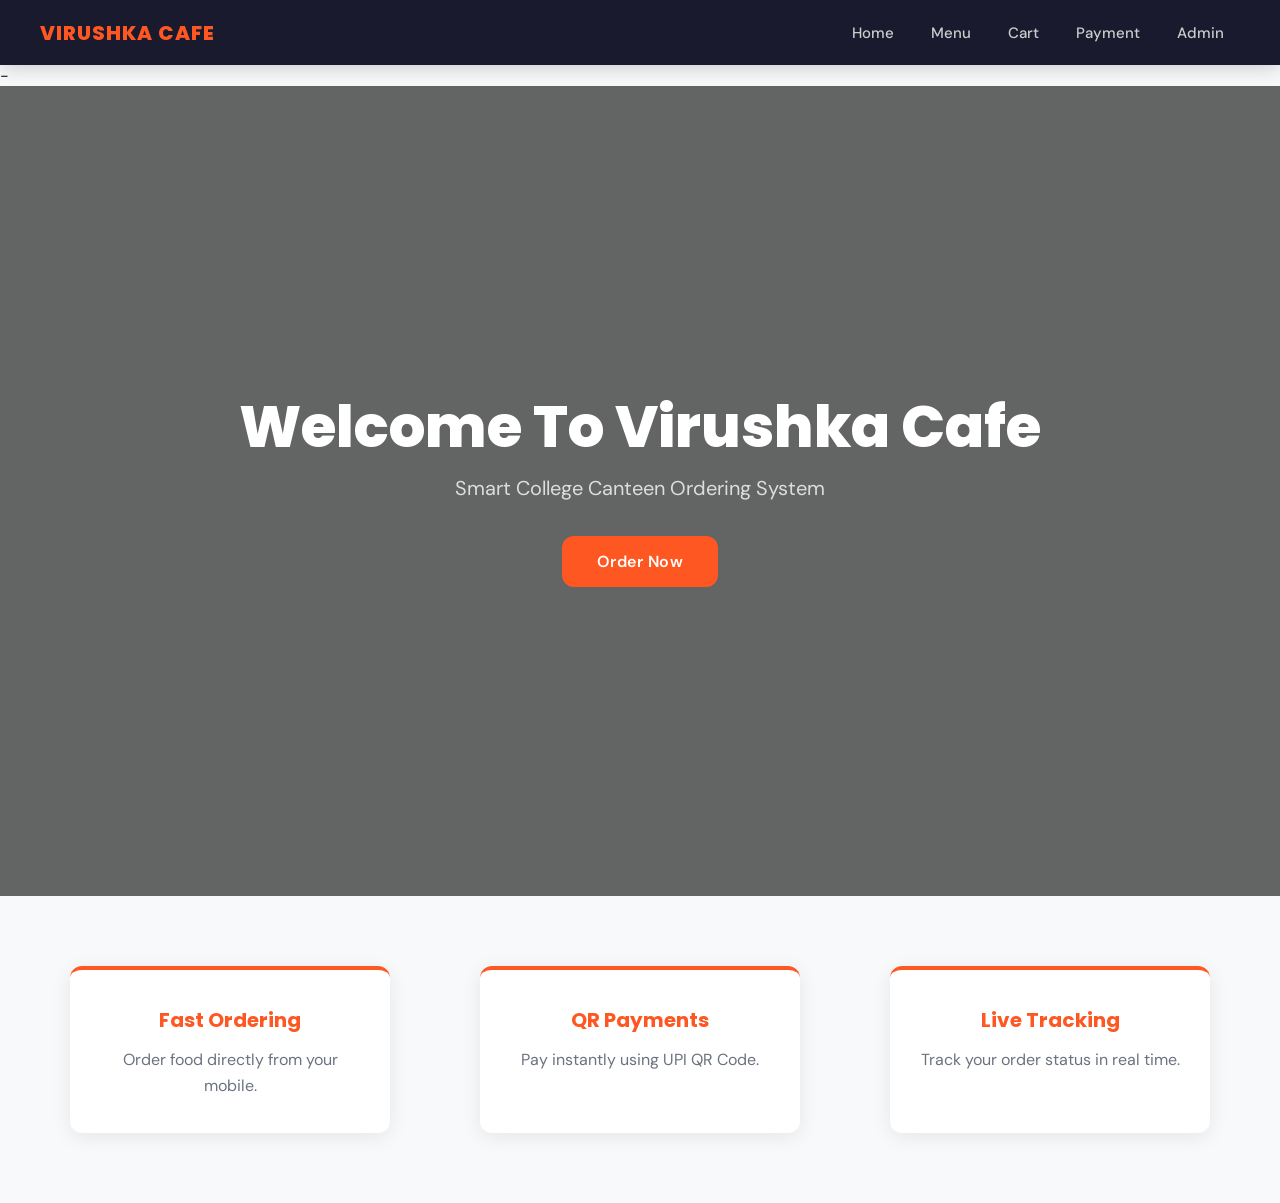
<file: frontend/index.html>
<!DOCTYPE html>
<html lang="en">

<head>
    <meta charset="UTF-8">
    <meta name="viewport" content="width=device-width, initial-scale=1.0">

    <title>Virushka Cafe</title>

    <link rel="stylesheet" href="css/style.css">
</head>

<body>

    <!-- NAVBAR -->
    <nav class="navbar">

        <div class="logo">
            VIRUSHKA CAFE
        </div>

        <ul class="nav-links">
            <li><a href="index.html">Home</a></li>
            <li><a href="menu.html">Menu</a></li>
            <li><a href="cart.html">Cart</a></li>
            <li><a href="payment.html">Payment</a></li>
            <li><a href="admin.html">Admin</a></li>
        </ul>

    </nav>

    <!-- HERO SECTION -->-
    <section class="hero">

        <div class="hero-content">

            <h1>Welcome To Virushka Cafe</h1>

            <p>
                Smart College Canteen Ordering System
            </p>

            <a href="menu.html">
                <button class="btn">
                    Order Now
                </button>
            </a>

        </div>

    </section>

    <!-- FEATURES -->
    <section class="features">

        <div class="feature-box">
            <h2>Fast Ordering</h2>
            <p>Order food directly from your mobile.</p>
        </div>

        <div class="feature-box">
            <h2>QR Payments</h2>
            <p>Pay instantly using UPI QR Code.</p>
        </div>

        <div class="feature-box">
            <h2>Live Tracking</h2>
            <p>Track your order status in real time.</p>
        </div>

    </section>

    <script src="js/app.js"></script>

</body>

</html>
</file>
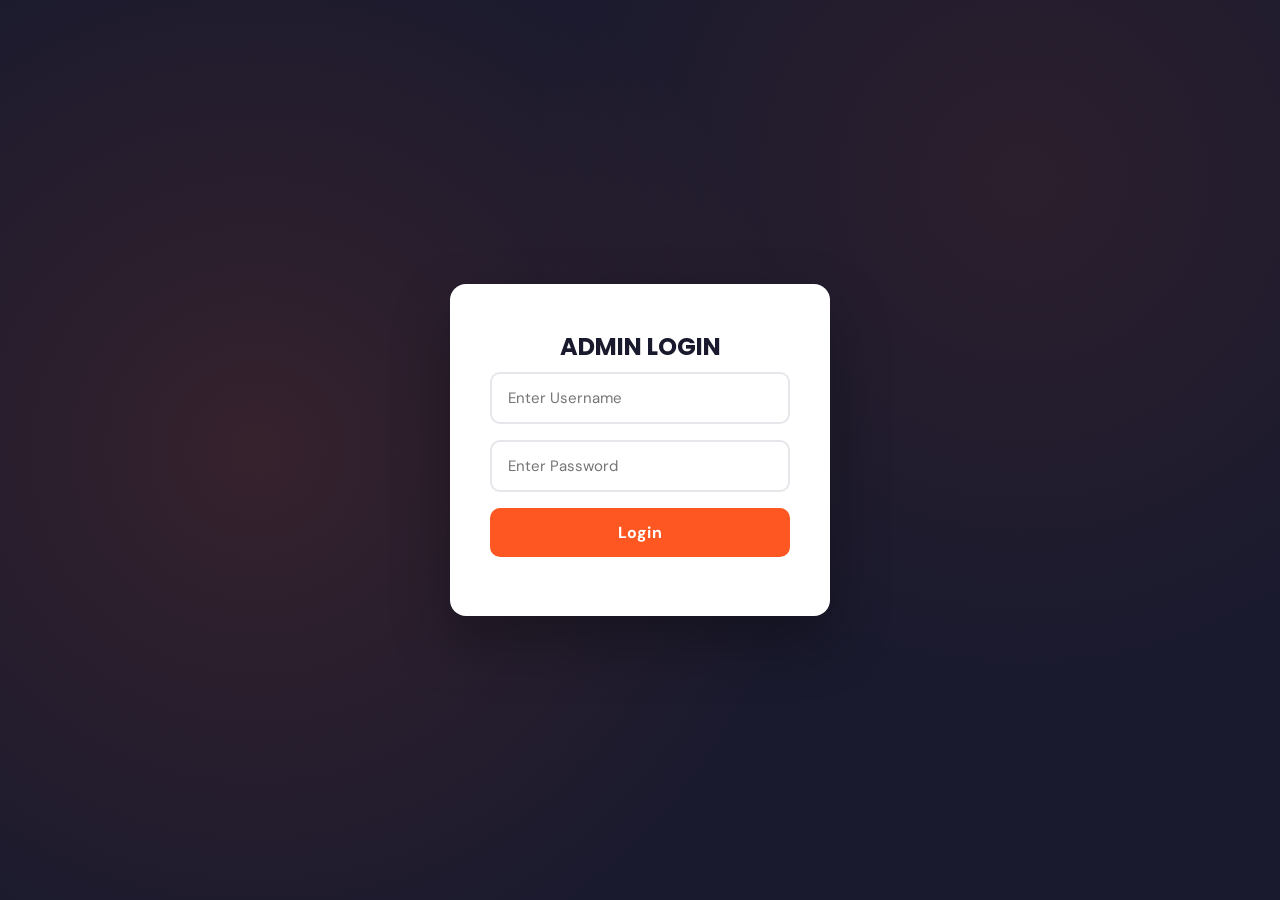
<file: frontend/admin-login.html>
<!DOCTYPE html>
<html lang="en">

<head>

    <meta charset="UTF-8">

    <meta name="viewport"
          content="width=device-width, initial-scale=1.0">

    <title>Admin Login</title>

    <link rel="stylesheet"
          href="css/style.css">

</head>

<body>

<div class="login-container">

    <div class="login-box">

        <h1>ADMIN LOGIN</h1>

        <input type="text"
               id="username"
               placeholder="Enter Username">

        <input type="password"
               id="password"
               placeholder="Enter Password">

        <button onclick="login()">

            Login

        </button>

        <p id="error-message"></p>

    </div>

</div>

<script>

function login(){

    const username =
        document.getElementById(
            "username"
        ).value.trim();

    const password =
        document.getElementById(
            "password"
        ).value.trim();

    if(
        username === "admin" &&
        password === "virushka123"
    ){

        localStorage.setItem(
            "adminLoggedIn",
            "true"
        );

        window.location.href =
            "admin.html";

    }else{

        document.getElementById(
            "error-message"
        ).innerText =
            "Wrong username or password";
    }
}

</script>

</body>
</html>
</file>
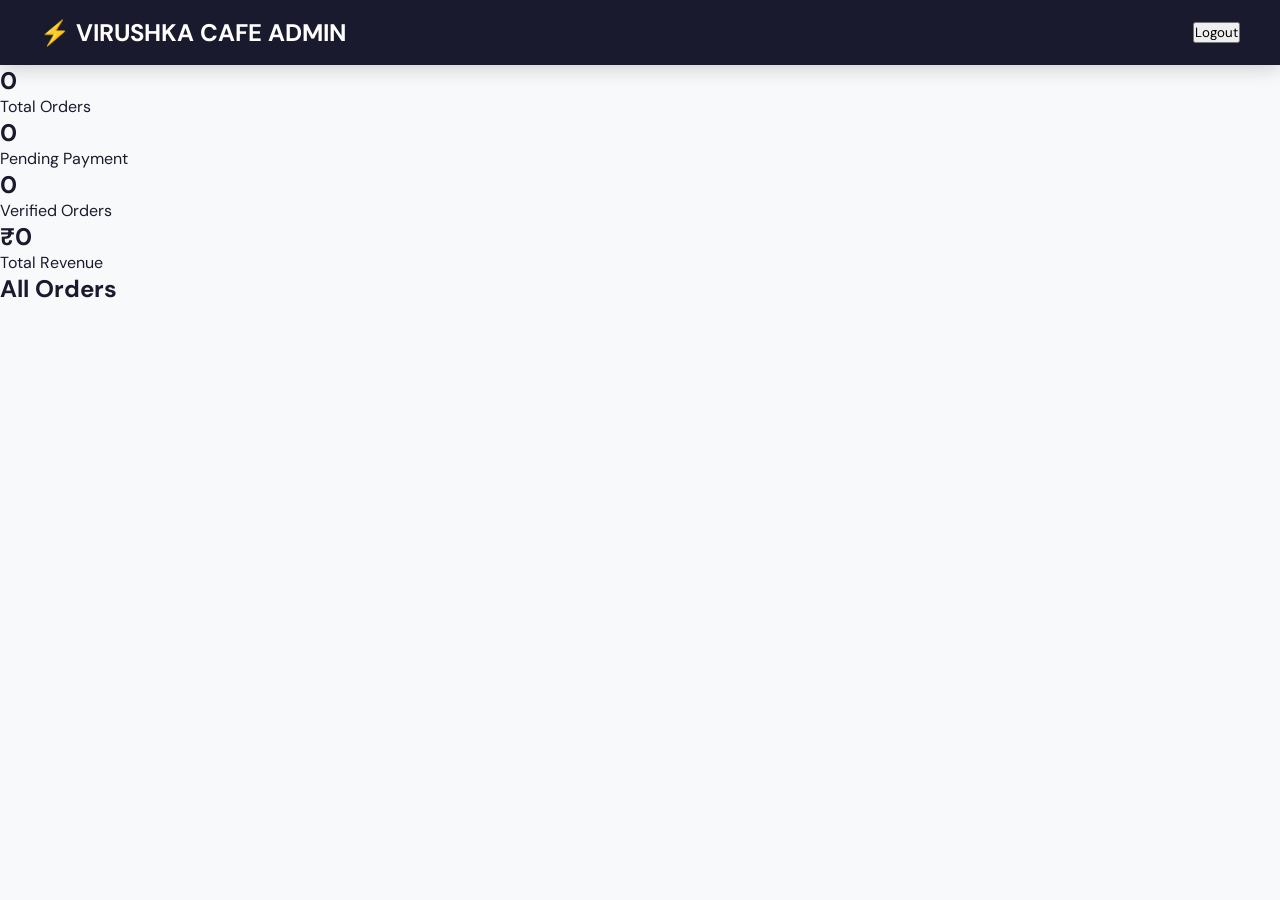
<file: frontend/admin.html>
<!DOCTYPE html>
<html lang="en">

<head>

    <meta charset="UTF-8">

    <meta name="viewport" content="width=device-width, initial-scale=1.0">

    <title>Admin Panel - Virushka Cafe</title>

    <link rel="stylesheet" href="css/style.css">

</head>

<body>

    <nav class="navbar">

        <h1>⚡ VIRUSHKA CAFE ADMIN</h1>

        <button onclick="logout()">Logout</button>

    </nav>

    <div class="container">

        <div class="analytics">

            <div class="card">
                <h2 id="total-orders">0</h2>
                <p>Total Orders</p>
            </div>

            <div class="card">
                <h2 id="pending-payments">0</h2>
                <p>Pending Payment</p>
            </div>

            <div class="card">
                <h2 id="verified-orders">0</h2>
                <p>Verified Orders</p>
            </div>

            <div class="card">
                <h2>₹<span id="total-revenue">0</span></h2>
                <p>Total Revenue</p>
            </div>

        </div>

        <h2>All Orders</h2>

        <div id="orders-container"></div>

    </div>

    <script src="js/config.js"></script>

    <script>

        function logout() {

            localStorage.removeItem("adminLoggedIn");

            window.location.href = "admin-login.html";
        }

        async function loadOrders() {

            try {

                const response = await fetch(`${API_URL}/get-orders`);

                const orders = await response.json();

                const ordersContainer =
                    document.getElementById("orders-container");

                ordersContainer.innerHTML = "";

                let totalOrders = orders.length;

                let pendingPayments = 0;

                let verifiedOrders = 0;

                let totalRevenue = 0;

                orders.reverse();

                orders.forEach(order => {

                    if (order.paymentStatus !== "Verified") {

                        pendingPayments++;
                    }

                    if (order.paymentStatus === "Verified") {

                        verifiedOrders++;

                        totalRevenue += order.totalAmount;
                    }

                    let itemsHTML = "";

                    order.items.forEach(item => {

                        itemsHTML += `
                            <li>
                                ${item.name} × ${item.quantity}
                            </li>
                        `;
                    });

                    ordersContainer.innerHTML += `

                        <div class="order-card">

                            <h3>
                                Order #${order.orderNumber || "N/A"}
                            </h3>

                            <p>
                                <strong>Transaction ID:</strong>
                                ${order.transactionId}
                            </p>

                            <p>
                                <strong>Total:</strong>
                                ₹${order.totalAmount}
                            </p>

                            <p>
                                <strong>Payment:</strong>
                                ${order.paymentStatus}
                            </p>

                            <p>
                                <strong>Status:</strong>
                                ${order.orderStatus}
                            </p>

                            <ul>
                                ${itemsHTML}
                            </ul>

                            <div class="buttons">

                                <button onclick="verifyOrder('${order._id}')">
                                    Verify
                                </button>

                                <button onclick="updateStatus('${order._id}', 'Preparing')">
                                    Preparing
                                </button>

                                <button onclick="updateStatus('${order._id}', 'Ready')">
                                    Ready
                                </button>

                                <button onclick="updateStatus('${order._id}', 'Completed')">
                                    Completed
                                </button>

                                <button onclick="deleteOrder('${order._id}')">
                                    Delete
                                </button>

                            </div>

                        </div>
                    `;
                });

                document.getElementById("total-orders").innerText =
                    totalOrders;

                document.getElementById("pending-payments").innerText =
                    pendingPayments;

                document.getElementById("verified-orders").innerText =
                    verifiedOrders;

                document.getElementById("total-revenue").innerText =
                    totalRevenue;

            } catch (error) {

                console.error(error);

                alert(
                    "Failed to load orders. Backend connection error."
                );
            }
        }

        async function verifyOrder(orderId) {

            try {

                await fetch(`${API_URL}/verify-order`, {

                    method: "POST",

                    headers: {
                        "Content-Type": "application/json"
                    },

                    body: JSON.stringify({
                        orderId: orderId
                    })
                });

                loadOrders();

            } catch (error) {

                console.error(error);
            }
        }

        async function updateStatus(orderId, status) {

            try {

                await fetch(`${API_URL}/update-status`, {

                    method: "POST",

                    headers: {
                        "Content-Type": "application/json"
                    },

                    body: JSON.stringify({
                        orderId: orderId,
                        status: status
                    })
                });

                loadOrders();

            } catch (error) {

                console.error(error);
            }
        }

        async function deleteOrder(orderId) {

            try {

                await fetch(`${API_URL}/delete-order`, {

                    method: "POST",

                    headers: {
                        "Content-Type": "application/json"
                    },

                    body: JSON.stringify({
                        orderId: orderId
                    })
                });

                loadOrders();

            } catch (error) {

                console.error(error);
            }
        }

        loadOrders();

        setInterval(loadOrders, 5000);

    </script>

</body>

</html>
</file>
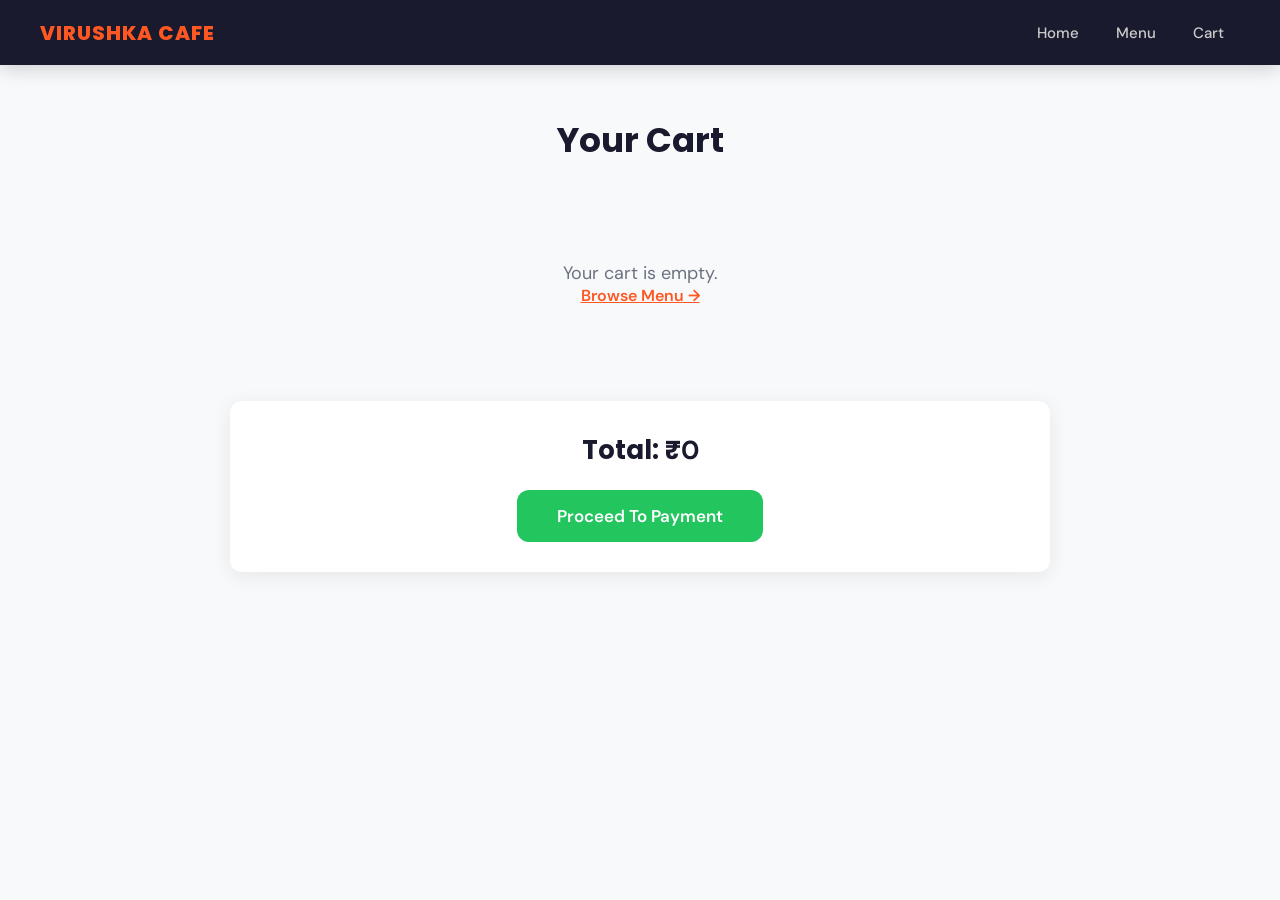
<file: frontend/cart.html>
<!DOCTYPE html>
<html lang="en">

<head>

    <meta charset="UTF-8">

    <meta name="viewport"
          content="width=device-width, initial-scale=1.0">

    <title>Cart - Virushka Cafe</title>

    <link rel="stylesheet" href="css/style.css">

</head>

<body>

    <!-- NAVBAR -->

    <nav class="navbar">

        <div class="logo">
            VIRUSHKA CAFE
        </div>

        <ul class="nav-links">

            <li><a href="index.html">Home</a></li>

            <li><a href="menu.html">Menu</a></li>

            <li><a href="cart.html">Cart</a></li>

        </ul>

    </nav>

    <!-- CART SECTION -->

    <section class="cart-section">

        <h1>Your Cart</h1>

        <div id="cart-items">

        </div>

        <div class="total-section">

            <h2>
                Total: ₹<span id="total-price">0</span>
            </h2>

            <a href="payment.html">

                <button class="checkout-btn">
                    Proceed To Payment
                </button>

            </a>

        </div>

    </section>

    <script src="js/app.js"></script>

</body>

</html>
</file>
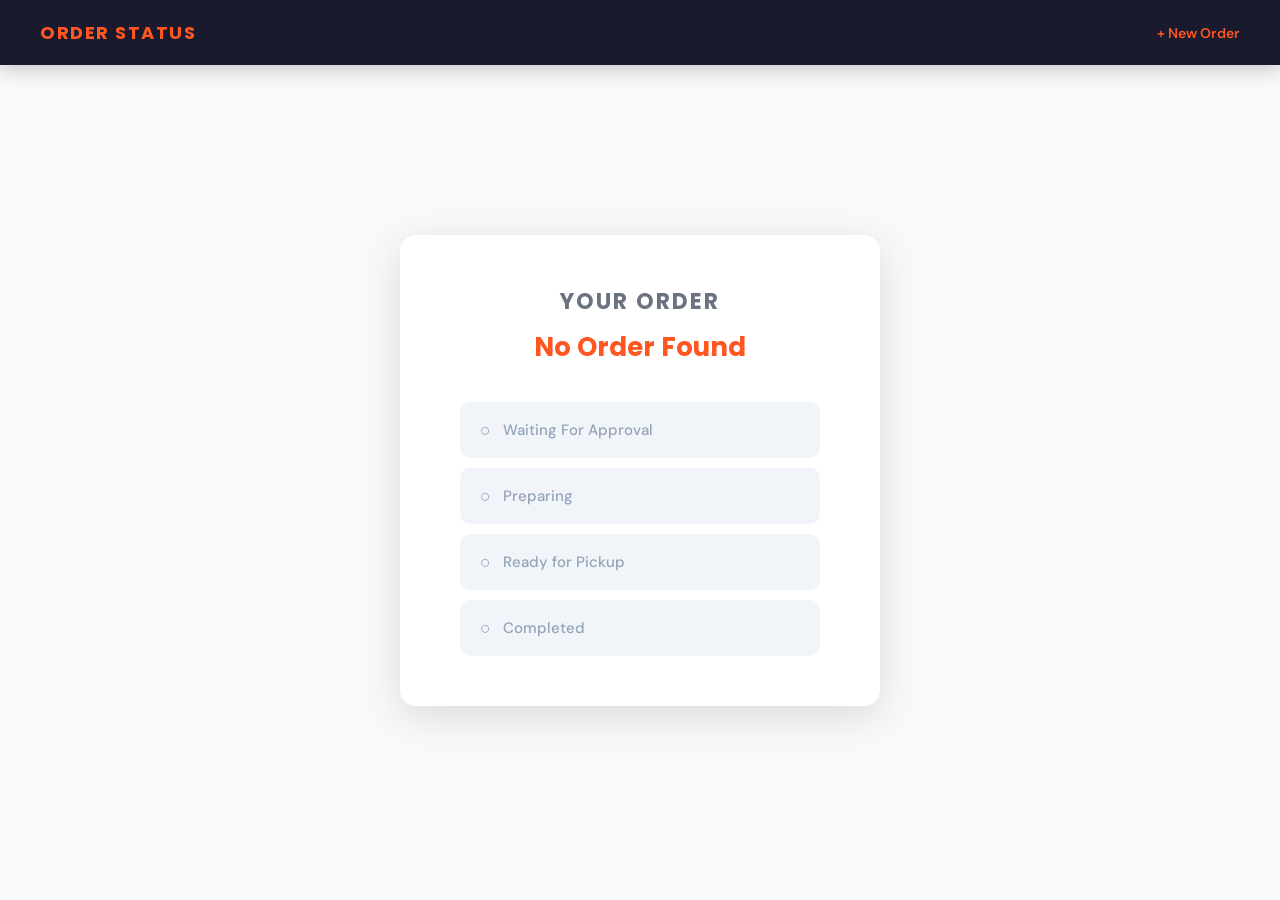
<file: frontend/order-status.html>
<!DOCTYPE html>
<html lang="en">

<head>
    <meta charset="UTF-8">
    <meta name="viewport" content="width=device-width, initial-scale=1.0">
    <title>Order Status - Virushka Cafe</title>
    <link rel="stylesheet" href="css/style.css">
</head>

<body>

<header class="admin-navbar">
    <h1>ORDER STATUS</h1>
    <a href="menu.html" style="color: #ff5722; text-decoration: none; font-weight: 600; font-size: 14px;">+ New Order</a>
</header>

<!-- FIX: was "status-container" but CSS defines "status-section" -->
<section class="status-section">

    <div class="status-box">

        <h1>YOUR ORDER</h1>

        <h2 id="current-status">Loading...</h2>

        <div class="status-flow">

            <div class="status" id="step1">Waiting For Approval</div>

            <div class="status" id="step2">Preparing</div>

            <div class="status" id="step3">Ready for Pickup</div>

            <div class="status" id="step4">Completed</div>

        </div>

    </div>

</section>

<script>

const orderId = localStorage.getItem("latestOrderId");

async function loadOrderStatus() {

    try {

        if (!orderId) {
            document.getElementById("current-status").innerText = "No Order Found";
            return;
        }

        const response = await fetch("http://127.0.0.1:5000/get-orders");
        const orders = await response.json();

        const order = orders.find(item => item._id === orderId);

        if (!order) {
            document.getElementById("current-status").innerText = "Order Not Found";
            return;
        }

        const status = order.orderStatus;

        document.getElementById("current-status").innerText = status;

        // RESET ALL STEPS

        ["step1", "step2", "step3", "step4"].forEach(id => {
            document.getElementById(id).classList.remove("active");
        });

        // ACTIVATE STEPS PROGRESSIVELY

        const steps = {
            "Waiting For Approval": 1,
            "Preparing": 2,
            "Ready": 3,
            "Completed": 4
        };

        const activeCount = steps[status] || 1;

        for (let i = 1; i <= activeCount; i++) {
            document.getElementById("step" + i).classList.add("active");
        }

    } catch (error) {
        console.error(error);
    }
}

loadOrderStatus();
setInterval(loadOrderStatus, 3000);

</script>

</body>
</html>
</file>
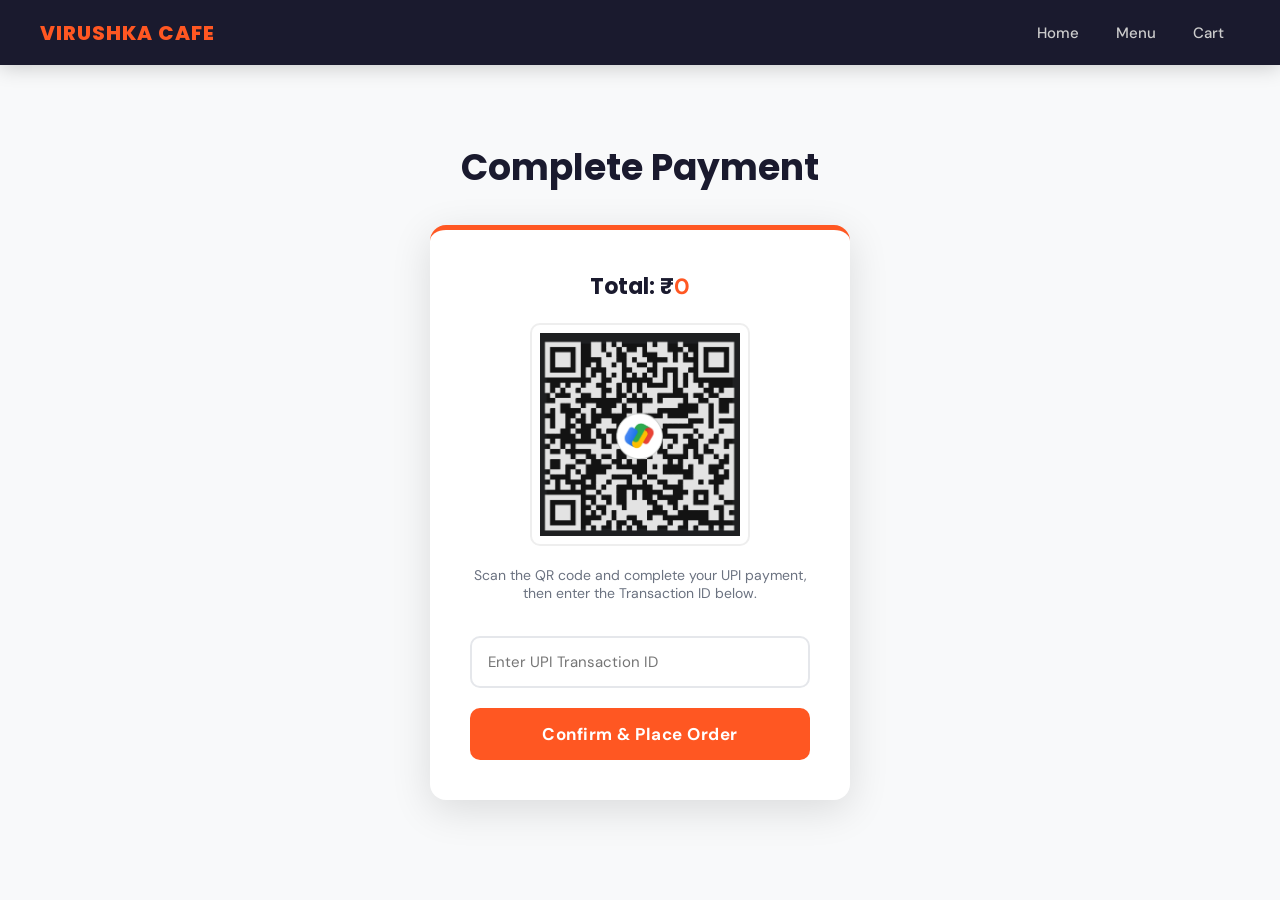
<file: frontend/payment.html>
<!DOCTYPE html>
<html lang="en">

<head>
    <meta charset="UTF-8">
    <meta name="viewport" content="width=device-width, initial-scale=1.0">
    <title>Payment - Virushka Cafe</title>
    <link rel="stylesheet" href="css/style.css">
</head>

<body>

    <!-- NAVBAR -->
    <nav class="navbar">
        <div class="logo">VIRUSHKA CAFE</div>
        <ul class="nav-links">
            <li><a href="index.html">Home</a></li>
            <li><a href="menu.html">Menu</a></li>
            <li><a href="cart.html">Cart</a></li>
        </ul>
    </nav>

    <!-- PAYMENT SECTION -->
    <section class="payment-section">

        <h1>Complete Payment</h1>

        <div class="payment-box">

            <h2>Total: ₹<span id="payment-total">0</span></h2>

            <!-- QR CODE -->
            <img src="images/qr.png"
                 alt="UPI QR Code"
                 class="qr-image">

            <p class="payment-text">
                Scan the QR code and complete your UPI payment, then enter the Transaction ID below.
            </p>

            <!-- TRANSACTION ID ONLY — screenshot removed -->
            <input type="text"
                   id="transaction-id"
                   placeholder="Enter UPI Transaction ID">

            <!-- CONFIRM BUTTON -->
            <button onclick="confirmPayment()">
                Confirm & Place Order
            </button>

        </div>

    </section>

    <script src="js/app.js"></script>

</body>
</html>
</file>
<file: frontend/css/style.css>
@import url('https://fonts.googleapis.com/css2?family=Poppins:wght@400;500;600;700;800&family=DM+Sans:wght@400;500&display=swap');

* {
    margin: 0;
    padding: 0;
    box-sizing: border-box;
    font-family: 'DM Sans', sans-serif;
}

:root {
    --primary: #ff5722;
    --primary-dark: #e64a19;
    --primary-light: #fff3f0;
    --dark: #1a1a2e;
    --gray: #6b7280;
    --light-gray: #f5f5f5;
    --white: #ffffff;
    --success: #22c55e;
    --warning: #f59e0b;
    --danger: #ef4444;
    --info: #3b82f6;
    --shadow: 0 4px 20px rgba(0,0,0,0.08);
    --shadow-lg: 0 10px 40px rgba(0,0,0,0.12);
    --radius: 12px;
}

body {
    background-color: #f8f9fa;
    color: var(--dark);
}

/* ==========================================
   NAVBAR
========================================== */

.navbar {
    background: var(--dark);
    color: white;
    display: flex;
    justify-content: space-between;
    align-items: center;
    padding: 0 40px;
    height: 65px;
    position: sticky;
    top: 0;
    z-index: 100;
    box-shadow: 0 2px 20px rgba(0,0,0,0.2);
}

.logo {
    font-family: 'Poppins', sans-serif;
    font-size: 20px;
    font-weight: 800;
    letter-spacing: 1px;
    color: var(--primary);
}

.nav-links {
    display: flex;
    list-style: none;
    gap: 5px;
}

.nav-links a {
    color: #ccc;
    text-decoration: none;
    font-size: 15px;
    font-weight: 500;
    padding: 8px 16px;
    border-radius: 8px;
    transition: all 0.2s;
}

.nav-links a:hover {
    background: rgba(255,87,34,0.15);
    color: var(--primary);
}

/* ==========================================
   HERO SECTION
========================================== */

.hero {
    height: 90vh;
    display: flex;
    justify-content: center;
    align-items: center;
    text-align: center;
    background: linear-gradient(rgba(0,0,0,0.6), rgba(0,0,0,0.6)),
    url("https://images.unsplash.com/photo-1504674900247-0877df9cc836");
    background-size: cover;
    background-position: center;
    color: white;
}

.hero-content h1 {
    font-family: 'Poppins', sans-serif;
    font-size: 58px;
    font-weight: 800;
    margin-bottom: 16px;
    line-height: 1.1;
}

.hero-content h1 span {
    color: var(--primary);
}

.hero-content p {
    font-size: 20px;
    margin-bottom: 35px;
    color: #ddd;
}

.btn {
    padding: 15px 35px;
    font-size: 16px;
    font-weight: 600;
    border: none;
    border-radius: var(--radius);
    background-color: var(--primary);
    color: white;
    cursor: pointer;
    transition: all 0.2s;
    letter-spacing: 0.5px;
}

.btn:hover {
    background-color: var(--primary-dark);
    transform: translateY(-2px);
    box-shadow: 0 8px 25px rgba(255,87,34,0.4);
}

/* ==========================================
   FEATURES
========================================== */

.features {
    display: flex;
    justify-content: space-around;
    padding: 70px 40px;
    gap: 30px;
}

.feature-box {
    background-color: white;
    padding: 35px 30px;
    flex: 1;
    max-width: 320px;
    text-align: center;
    border-radius: var(--radius);
    box-shadow: var(--shadow);
    border-top: 4px solid var(--primary);
    transition: transform 0.2s;
}

.feature-box:hover {
    transform: translateY(-5px);
}

.feature-box h2 {
    margin-bottom: 12px;
    color: var(--primary);
    font-family: 'Poppins', sans-serif;
    font-size: 20px;
}

.feature-box p {
    color: var(--gray);
    line-height: 1.6;
}

/* ==========================================
   MENU SECTION
========================================== */

.menu-section {
    padding: 60px 40px;
}

.menu-title {
    text-align: center;
    font-family: 'Poppins', sans-serif;
    font-size: 38px;
    font-weight: 700;
    margin-bottom: 45px;
    color: var(--dark);
}

.menu-title span {
    color: var(--primary);
}

.menu-container {
    display: flex;
    flex-wrap: wrap;
    justify-content: center;
    gap: 28px;
}

.menu-card {
    background-color: white;
    width: 280px;
    border-radius: var(--radius);
    overflow: hidden;
    box-shadow: var(--shadow);
    transition: all 0.25s;
}

.menu-card:hover {
    transform: translateY(-6px);
    box-shadow: var(--shadow-lg);
}

.menu-card img {
    width: 100%;
    height: 200px;
    object-fit: cover;
}

.menu-card h2 {
    margin: 15px 15px 5px;
    font-family: 'Poppins', sans-serif;
    font-size: 18px;
}

.menu-card p {
    margin: 0 15px;
    color: var(--gray);
    font-size: 14px;
}

.menu-card h3 {
    margin: 10px 15px 5px;
    color: var(--primary);
    font-size: 20px;
    font-weight: 700;
}

.menu-card button {
    width: calc(100% - 30px);
    margin: 12px 15px 15px;
    padding: 12px;
    border: none;
    background-color: var(--primary);
    color: white;
    font-size: 15px;
    font-weight: 600;
    border-radius: 8px;
    cursor: pointer;
    transition: background 0.2s;
}

.menu-card button:hover {
    background-color: var(--primary-dark);
}

/* ==========================================
   CART SECTION
========================================== */

.cart-section {
    padding: 50px 20px;
    max-width: 860px;
    margin: auto;
}

.cart-section h1 {
    text-align: center;
    margin-bottom: 35px;
    font-family: 'Poppins', sans-serif;
    font-size: 34px;
    color: var(--dark);
}

.cart-item {
    background-color: white;
    display: flex;
    justify-content: space-between;
    align-items: center;
    padding: 20px 25px;
    margin-bottom: 15px;
    border-radius: var(--radius);
    box-shadow: var(--shadow);
    border-left: 4px solid var(--primary);
}

.cart-item h3 {
    margin-bottom: 6px;
    font-family: 'Poppins', sans-serif;
}

.cart-item p {
    color: var(--gray);
    font-size: 14px;
}

.cart-item button {
    margin-left: 8px;
    padding: 8px 14px;
    border: none;
    border-radius: 6px;
    background-color: var(--primary);
    color: white;
    cursor: pointer;
    font-weight: 600;
    transition: background 0.2s;
}

.cart-item button:hover {
    background-color: var(--primary-dark);
}

.cart-item button:last-child {
    background-color: var(--danger);
}

.cart-item button:last-child:hover {
    background-color: #c0392b;
}

.total-section {
    text-align: center;
    margin-top: 35px;
    background: white;
    padding: 30px;
    border-radius: var(--radius);
    box-shadow: var(--shadow);
}

.total-section h2 {
    font-family: 'Poppins', sans-serif;
    font-size: 26px;
    color: var(--dark);
}

.checkout-btn {
    margin-top: 20px;
    padding: 15px 40px;
    border: none;
    border-radius: var(--radius);
    background-color: var(--success);
    color: white;
    font-size: 17px;
    font-weight: 600;
    cursor: pointer;
    transition: all 0.2s;
}

.checkout-btn:hover {
    background-color: #16a34a;
    transform: translateY(-2px);
    box-shadow: 0 6px 20px rgba(34,197,94,0.35);
}

/* ==========================================
   PAYMENT SECTION
========================================== */

.payment-section {
    min-height: 90vh;
    display: flex;
    flex-direction: column;
    justify-content: center;
    align-items: center;
    padding: 50px 20px;
}

.payment-section h1 {
    margin-bottom: 30px;
    font-family: 'Poppins', sans-serif;
    font-size: 36px;
    font-weight: 700;
    color: var(--dark);
}

.payment-box {
    background-color: white;
    width: 420px;
    padding: 40px;
    border-radius: 16px;
    text-align: center;
    box-shadow: var(--shadow-lg);
    border-top: 5px solid var(--primary);
}

.payment-box h2 {
    margin-bottom: 8px;
    font-family: 'Poppins', sans-serif;
    font-size: 22px;
}

.payment-box h2 span {
    color: var(--primary);
}

.qr-image {
    width: 220px;
    margin: 20px auto;
    display: block;
    border-radius: 10px;
    border: 2px solid #eee;
    padding: 8px;
}

.payment-text {
    margin-bottom: 20px;
    color: var(--gray);
    font-size: 14px;
}

.payment-box input {
    width: 100%;
    padding: 14px 16px;
    margin-top: 14px;
    border: 2px solid #e5e7eb;
    border-radius: 10px;
    font-size: 15px;
    transition: border 0.2s;
    outline: none;
}

.payment-box input:focus {
    border-color: var(--primary);
}

.payment-box button {
    width: 100%;
    padding: 15px;
    margin-top: 20px;
    border: none;
    border-radius: 10px;
    background-color: var(--primary);
    color: white;
    font-size: 17px;
    font-weight: 700;
    cursor: pointer;
    transition: all 0.2s;
    letter-spacing: 0.5px;
}

.payment-box button:hover {
    background-color: var(--primary-dark);
    transform: translateY(-2px);
    box-shadow: 0 6px 20px rgba(255,87,34,0.35);
}

/* ==========================================
   ORDER STATUS
========================================== */

.status-section {
    min-height: 90vh;
    display: flex;
    justify-content: center;
    align-items: center;
    padding: 40px 20px;
    background: #f8f9fa;
}

.status-box {
    background-color: white;
    padding: 50px 60px;
    border-radius: 16px;
    text-align: center;
    box-shadow: var(--shadow-lg);
    width: 100%;
    max-width: 480px;
}

.status-box h1 {
    font-family: 'Poppins', sans-serif;
    font-size: 22px;
    color: var(--gray);
    margin-bottom: 10px;
    letter-spacing: 2px;
    text-transform: uppercase;
}

.status-box h2 {
    font-family: 'Poppins', sans-serif;
    font-size: 26px;
    color: var(--primary);
    margin-bottom: 35px;
    font-weight: 700;
}

.status-flow {
    display: flex;
    flex-direction: column;
    gap: 10px;
    margin-top: 10px;
}

.status {
    padding: 16px 20px;
    border-radius: 10px;
    background-color: #f1f5f9;
    color: #94a3b8;
    font-weight: 500;
    font-size: 15px;
    display: flex;
    align-items: center;
    gap: 12px;
    transition: all 0.3s ease;
}

.status::before {
    content: '○';
    font-size: 18px;
}

.status.active {
    background-color: #dcfce7;
    color: #166534;
    font-weight: 600;
}

.status.active::before {
    content: '✓';
    color: var(--success);
    font-weight: 700;
}

/* ==========================================
   ADMIN LOGIN
========================================== */

.login-container {
    width: 100%;
    height: 100vh;
    display: flex;
    justify-content: center;
    align-items: center;
    background: var(--dark);
    background-image: radial-gradient(circle at 20% 50%, rgba(255,87,34,0.12) 0%, transparent 50%),
                      radial-gradient(circle at 80% 20%, rgba(255,87,34,0.08) 0%, transparent 40%);
}

.login-box {
    width: 380px;
    background: white;
    padding: 45px 40px;
    border-radius: 16px;
    box-shadow: 0 25px 60px rgba(0,0,0,0.3);
    text-align: center;
}

.login-box h1 {
    margin-bottom: 8px;
    font-family: 'Poppins', sans-serif;
    font-size: 24px;
    font-weight: 700;
    color: var(--dark);
}

.login-box p.subtitle {
    color: var(--gray);
    font-size: 14px;
    margin-bottom: 30px;
}

.login-box input {
    width: 100%;
    padding: 14px 16px;
    margin-bottom: 16px;
    border-radius: 10px;
    border: 2px solid #e5e7eb;
    font-size: 15px;
    outline: none;
    transition: border 0.2s;
}

.login-box input:focus {
    border-color: var(--primary);
}

.login-box button {
    width: 100%;
    padding: 14px;
    background: var(--primary);
    color: white;
    border: none;
    border-radius: 10px;
    font-size: 16px;
    font-weight: 700;
    cursor: pointer;
    transition: all 0.2s;
    letter-spacing: 0.5px;
}

.login-box button:hover {
    background: var(--primary-dark);
    transform: translateY(-2px);
    box-shadow: 0 6px 20px rgba(255,87,34,0.35);
}

#error-message {
    margin-top: 14px;
    color: var(--danger);
    font-size: 14px;
    font-weight: 500;
}

/* ==========================================
   ADMIN NAVBAR
========================================== */

.admin-navbar {
    background: var(--dark);
    color: white;
    display: flex;
    justify-content: space-between;
    align-items: center;
    padding: 0 40px;
    height: 65px;
    position: sticky;
    top: 0;
    z-index: 100;
    box-shadow: 0 2px 20px rgba(0,0,0,0.25);
}

.admin-navbar h1 {
    font-family: 'Poppins', sans-serif;
    font-size: 18px;
    font-weight: 700;
    letter-spacing: 1.5px;
    color: var(--primary);
}

.logout-btn {
    padding: 9px 22px;
    background: rgba(255,87,34,0.15);
    color: var(--primary);
    border: 1px solid rgba(255,87,34,0.3);
    border-radius: 8px;
    font-size: 14px;
    font-weight: 600;
    cursor: pointer;
    transition: all 0.2s;
    letter-spacing: 0.5px;
}

.logout-btn:hover {
    background: var(--primary);
    color: white;
    border-color: var(--primary);
}

/* ==========================================
   ADMIN DASHBOARD STATS
========================================== */

.dashboard {
    display: grid;
    grid-template-columns: repeat(4, 1fr);
    gap: 20px;
    padding: 30px 40px 0;
}

.dashboard-card {
    background: white;
    padding: 28px 24px;
    border-radius: var(--radius);
    box-shadow: var(--shadow);
    display: flex;
    align-items: center;
    gap: 18px;
    border-left: 5px solid var(--primary);
    transition: transform 0.2s;
}

.dashboard-card:nth-child(2) { border-left-color: var(--warning); }
.dashboard-card:nth-child(3) { border-left-color: var(--success); }
.dashboard-card:nth-child(4) { border-left-color: var(--info); }

.dashboard-card:hover {
    transform: translateY(-3px);
    box-shadow: var(--shadow-lg);
}

.dashboard-icon {
    font-size: 32px;
    width: 56px;
    height: 56px;
    display: flex;
    align-items: center;
    justify-content: center;
    background: var(--primary-light);
    border-radius: 12px;
    flex-shrink: 0;
}

.dashboard-card:nth-child(2) .dashboard-icon { background: #fffbeb; }
.dashboard-card:nth-child(3) .dashboard-icon { background: #f0fdf4; }
.dashboard-card:nth-child(4) .dashboard-icon { background: #eff6ff; }

.dashboard-info h2 {
    font-family: 'Poppins', sans-serif;
    font-size: 30px;
    font-weight: 700;
    color: var(--dark);
    line-height: 1;
}

.dashboard-info p {
    color: var(--gray);
    font-size: 13px;
    font-weight: 500;
    margin-top: 4px;
    text-transform: uppercase;
    letter-spacing: 0.5px;
}

/* ==========================================
   ADMIN ORDERS SECTION
========================================== */

.orders-section {
    padding: 30px 40px 50px;
}

.orders-header {
    display: flex;
    justify-content: space-between;
    align-items: center;
    margin-bottom: 24px;
}

.orders-header h1 {
    font-family: 'Poppins', sans-serif;
    font-size: 22px;
    font-weight: 700;
    color: var(--dark);
}

.orders-count-badge {
    background: var(--primary-light);
    color: var(--primary);
    padding: 6px 14px;
    border-radius: 20px;
    font-size: 13px;
    font-weight: 600;
}

.orders-grid {
    display: grid;
    grid-template-columns: repeat(auto-fill, minmax(380px, 1fr));
    gap: 20px;
}

.order-card {
    background: white;
    padding: 24px;
    border-radius: var(--radius);
    box-shadow: var(--shadow);
    border-top: 4px solid var(--primary);
    transition: box-shadow 0.2s;
}

.order-card:hover {
    box-shadow: var(--shadow-lg);
}

.order-card-header {
    display: flex;
    justify-content: space-between;
    align-items: flex-start;
    margin-bottom: 16px;
    padding-bottom: 14px;
    border-bottom: 1px solid #f1f5f9;
}

.order-id {
    font-family: 'Poppins', sans-serif;
    font-size: 13px;
    font-weight: 600;
    color: var(--gray);
    word-break: break-all;
}

.order-amount {
    font-family: 'Poppins', sans-serif;
    font-size: 22px;
    font-weight: 700;
    color: var(--dark);
    white-space: nowrap;
    margin-left: 10px;
}

.order-meta {
    display: flex;
    flex-direction: column;
    gap: 8px;
    margin-bottom: 14px;
}

.order-meta-row {
    display: flex;
    align-items: center;
    gap: 8px;
    font-size: 14px;
    color: var(--gray);
}

.order-meta-row strong {
    color: var(--dark);
    font-weight: 600;
    min-width: 110px;
}

.badge {
    padding: 4px 10px;
    border-radius: 20px;
    font-size: 12px;
    font-weight: 600;
    display: inline-block;
}

.badge-pending {
    background: #fffbeb;
    color: #92400e;
    border: 1px solid #fde68a;
}

.badge-verified {
    background: #f0fdf4;
    color: #166534;
    border: 1px solid #bbf7d0;
}

.badge-waiting {
    background: #eff6ff;
    color: #1e40af;
    border: 1px solid #bfdbfe;
}

.badge-preparing {
    background: #fffbeb;
    color: #92400e;
    border: 1px solid #fde68a;
}

.badge-ready {
    background: #f0fdf4;
    color: #166534;
    border: 1px solid #bbf7d0;
}

.badge-completed {
    background: #f8fafc;
    color: #475569;
    border: 1px solid #cbd5e1;
}

.order-items {
    margin-bottom: 16px;
    padding: 12px;
    background: #f8fafc;
    border-radius: 8px;
}

.order-items h4 {
    font-size: 12px;
    text-transform: uppercase;
    letter-spacing: 0.5px;
    color: var(--gray);
    font-weight: 600;
    margin-bottom: 8px;
}

.order-items p {
    font-size: 14px;
    color: var(--dark);
    padding: 4px 0;
    display: flex;
    justify-content: space-between;
}

.button-group {
    display: flex;
    flex-wrap: wrap;
    gap: 8px;
    margin-top: 16px;
    padding-top: 16px;
    border-top: 1px solid #f1f5f9;
}

.btn-action {
    padding: 8px 14px;
    border: none;
    border-radius: 7px;
    font-size: 13px;
    font-weight: 600;
    cursor: pointer;
    transition: all 0.2s;
    flex: 1;
    min-width: 80px;
}

.btn-verify {
    background: #f0fdf4;
    color: #166534;
    border: 1px solid #bbf7d0;
}
.btn-verify:hover { background: var(--success); color: white; border-color: var(--success); }

.btn-preparing {
    background: #fffbeb;
    color: #92400e;
    border: 1px solid #fde68a;
}
.btn-preparing:hover { background: var(--warning); color: white; border-color: var(--warning); }

.btn-ready {
    background: #eff6ff;
    color: #1e40af;
    border: 1px solid #bfdbfe;
}
.btn-ready:hover { background: var(--info); color: white; border-color: var(--info); }

.btn-completed {
    background: #f8fafc;
    color: #475569;
    border: 1px solid #cbd5e1;
}
.btn-completed:hover { background: #64748b; color: white; border-color: #64748b; }

.btn-delete {
    background: #fef2f2;
    color: #991b1b;
    border: 1px solid #fecaca;
    flex: none;
}
.btn-delete:hover { background: var(--danger); color: white; border-color: var(--danger); }

.no-orders {
    text-align: center;
    padding: 80px 20px;
    color: var(--gray);
}

.no-orders h2 {
    font-family: 'Poppins', sans-serif;
    font-size: 24px;
    margin-bottom: 10px;
}

.no-orders p {
    font-size: 15px;
}

.refresh-bar {
    text-align: right;
    padding: 0 40px 10px;
    font-size: 13px;
    color: var(--gray);
}

#refresh-indicator {
    display: inline-block;
    width: 8px;
    height: 8px;
    background: var(--success);
    border-radius: 50%;
    margin-right: 6px;
    animation: pulse 2s infinite;
}

@keyframes pulse {
    0%, 100% { opacity: 1; }
    50% { opacity: 0.3; }
}

/* ==========================================
   ORDER NUMBER
========================================== */

.order-number {
    font-family: 'Poppins', sans-serif;
    font-size: 18px;
    font-weight: 700;
    color: var(--primary);
    display: block;
    margin-bottom: 4px;
}

/* ==========================================
   ANALYTICS SECTION
========================================== */

.analytics-section {
    margin: 0 40px 10px;
    background: white;
    border-radius: var(--radius);
    box-shadow: var(--shadow);
    overflow: hidden;
}

.analytics-header {
    display: flex;
    justify-content: space-between;
    align-items: center;
    padding: 18px 24px;
    cursor: pointer;
    border-left: 5px solid var(--info);
    transition: background 0.2s;
    user-select: none;
}

.analytics-header:hover {
    background: #f8fafc;
}

.analytics-header h2 {
    font-family: 'Poppins', sans-serif;
    font-size: 17px;
    font-weight: 700;
    color: var(--dark);
}

#analytics-toggle {
    font-size: 13px;
    font-weight: 600;
    color: var(--info);
    background: #eff6ff;
    padding: 5px 12px;
    border-radius: 20px;
}

#analytics-body {
    padding: 0 24px 24px;
    border-top: 1px solid #f1f5f9;
}

.analytics-cards {
    display: flex;
    flex-wrap: wrap;
    gap: 14px;
    margin: 20px 0;
}

.analytics-card {
    background: #f8fafc;
    border: 1px solid #e2e8f0;
    border-radius: 10px;
    padding: 16px 20px;
    min-width: 130px;
    text-align: center;
    transition: transform 0.2s;
}

.analytics-card:hover {
    transform: translateY(-2px);
    border-color: var(--info);
}

.analytics-month {
    font-size: 12px;
    font-weight: 600;
    text-transform: uppercase;
    letter-spacing: 0.5px;
    color: var(--gray);
    margin-bottom: 6px;
}

.analytics-revenue {
    font-family: 'Poppins', sans-serif;
    font-size: 22px;
    font-weight: 700;
    color: var(--dark);
}

.analytics-orders {
    font-size: 12px;
    color: var(--gray);
    margin-top: 4px;
}

/* BAR CHART */

.chart-container {
    margin-top: 24px;
    padding: 20px;
    background: #f8fafc;
    border-radius: 10px;
    border: 1px solid #e2e8f0;
}

.chart-title {
    font-family: 'Poppins', sans-serif;
    font-size: 14px;
    font-weight: 600;
    color: var(--gray);
    margin-bottom: 16px;
    text-transform: uppercase;
    letter-spacing: 0.5px;
}

.bar-chart {
    display: flex;
    align-items: flex-end;
    gap: 12px;
    height: 160px;
    padding-bottom: 8px;
    border-bottom: 2px solid #e2e8f0;
}

.bar-wrapper {
    display: flex;
    flex-direction: column;
    align-items: center;
    justify-content: flex-end;
    flex: 1;
    height: 100%;
    gap: 6px;
}

.bar-value {
    font-size: 11px;
    font-weight: 600;
    color: var(--info);
    white-space: nowrap;
}

.bar {
    width: 100%;
    background: linear-gradient(180deg, var(--info), #60a5fa);
    border-radius: 6px 6px 0 0;
    min-height: 6px;
    transition: opacity 0.2s;
    cursor: default;
}

.bar:hover {
    opacity: 0.85;
}

.chart-labels {
    display: flex;
    gap: 12px;
    margin-top: 8px;
}

.chart-label {
    flex: 1;
    text-align: center;
    font-size: 11px;
    font-weight: 600;
    color: var(--gray);
    white-space: nowrap;
    overflow: hidden;
    text-overflow: ellipsis;
}
</file>
